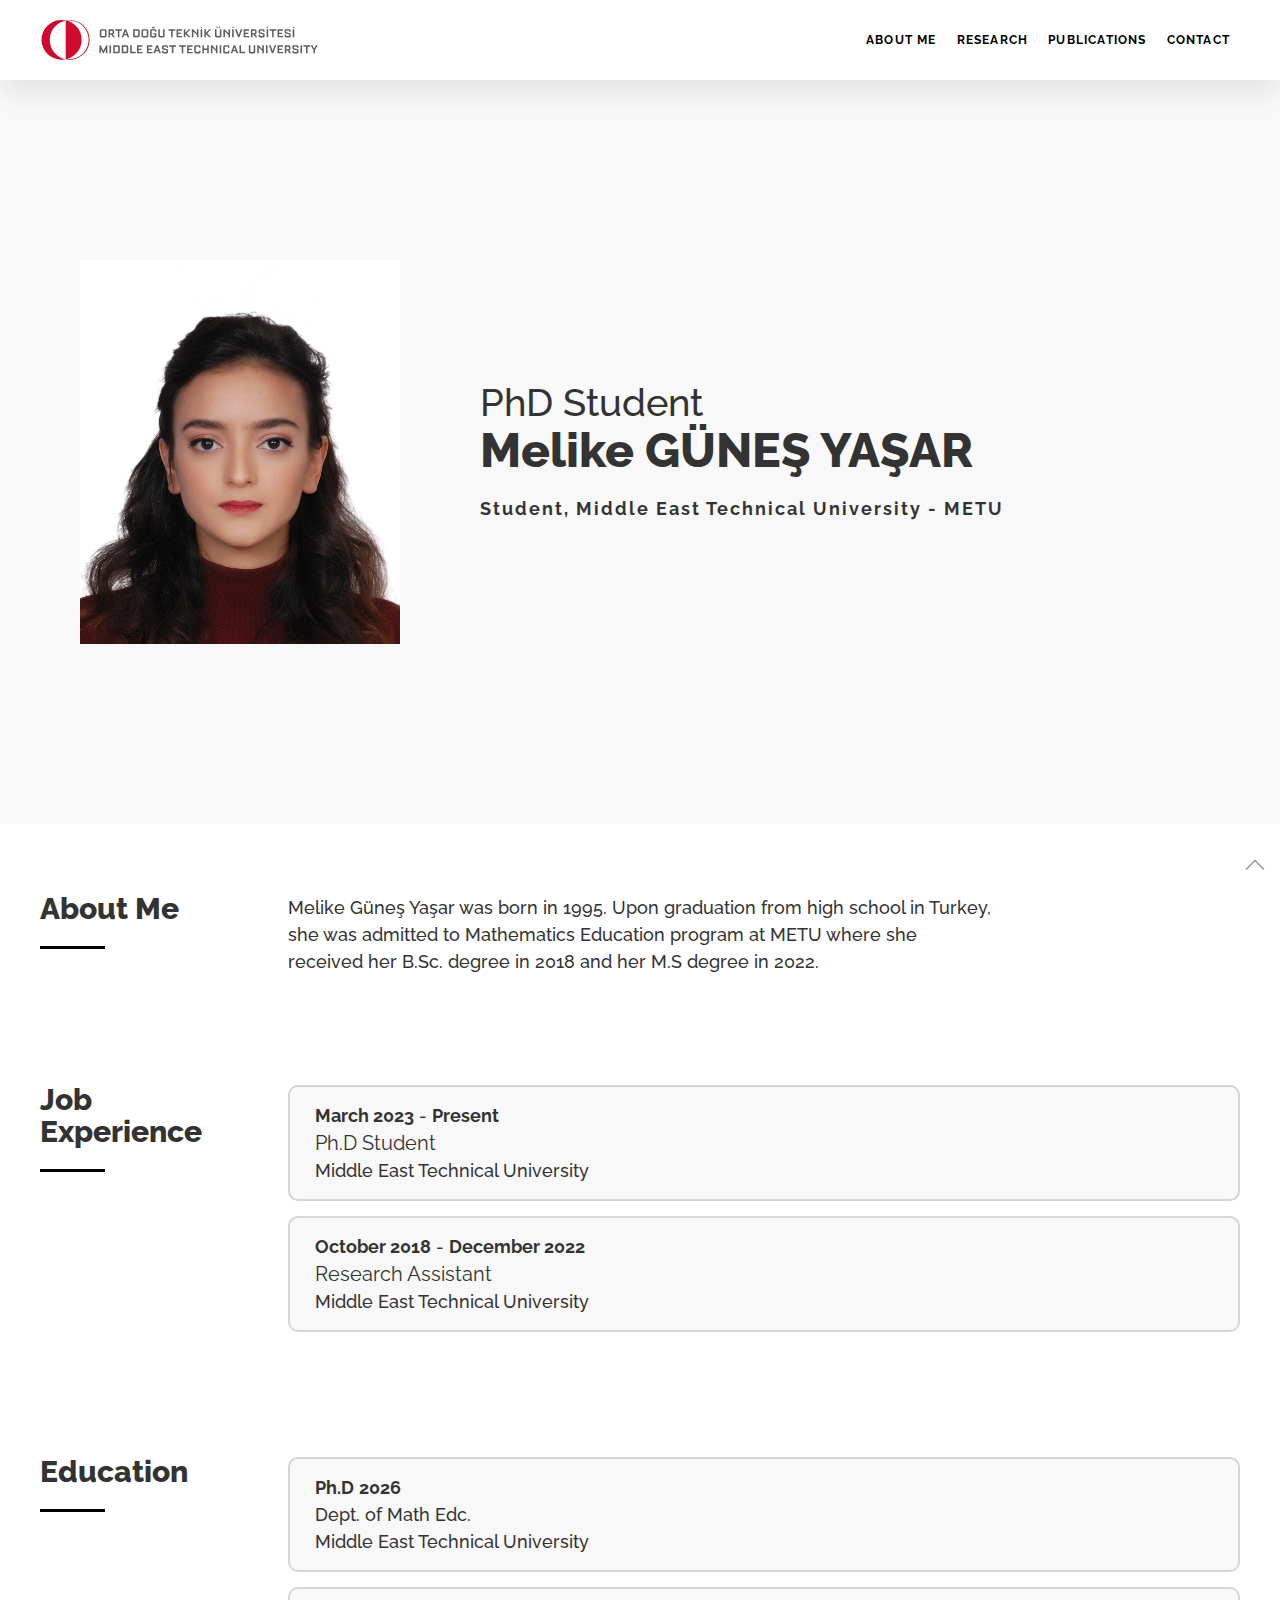
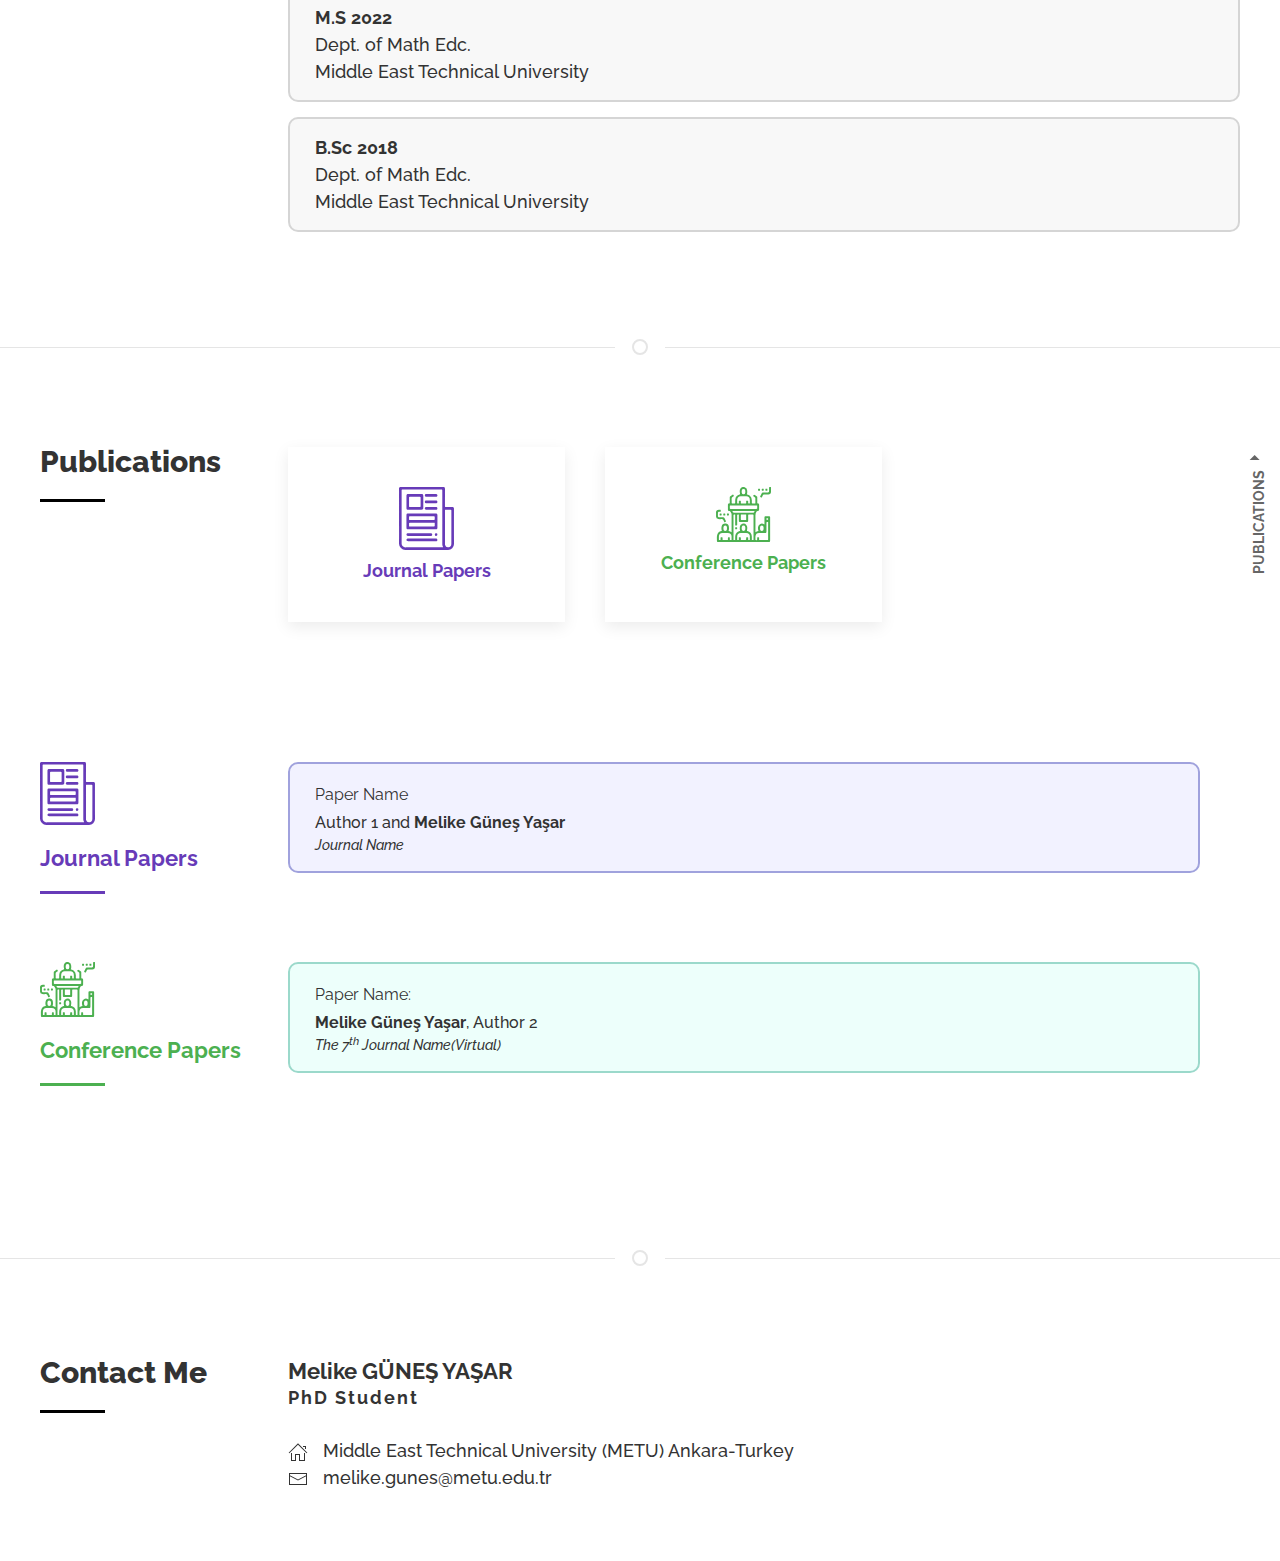
<file: indexx.html>
<!DOCTYPE html>
<html>

<head>
    <title>PhD Student, Middle East Technical University</title>
    <link rel="shortcut icon" href="images/favicon.ico" />
    <meta charset="utf-8">
    <meta name="viewport" content="width=device-width, initial-scale=1">
    <link rel="stylesheet" href="css/uikit.min.css" />
    <link rel="stylesheet" href="css/custom.css" />
    <script src="js/uikit.min.js"></script>
    <script src="js/uikit-icons.min.js"></script>
    <link
        href='https://fonts.googleapis.com/css?family=Open+Sans:400,300,600,300italic,400italic,600italic,700,700italic,800,800italic'
        rel='stylesheet' type="text/css" />
    <link
        href='https://fonts.googleapis.com/css?family=Raleway:400,100,100italic,200italic,200,300,300italic,400italic,500,500italic,600,600italic,700italic,900italic,900,800,700,800italic'
        rel='stylesheet' type="text/css" />
</head>

<body>

    <!-- ### MENU ###-->
    <div id="main-menu" class="uk-background-default" uk-sticky="show-on-up: true; animation: uk-animation-slide-top;">
        <div class="uk-container">
            <nav class="uk-navbar-container uk-navbar-transparent uk-background-default" uk-navbar="dropbar: true;">
                <div class="uk-navbar-left"><a uk-scroll href="#home"><img id="logo_img"
                            class="img-responsive center-block" src="images/odtu-logo.svg" alt="" width="280px"></a>
                </div>
                <div class="uk-navbar-right">
                    <ul class="uk-navbar-nav uk-visible@m">
                        <li><a href="#about" uk-scroll>About Me</a></li>
                        <li><a href="#research" uk-scroll>Research</a></li>
                        <li><a href="#publications" uk-scroll>Publications</a></li>
                        <li><a href="#contact-me" uk-scroll>Contact</a></li>
                    </ul>
                    <a href="#" class="uk-navbar-toggle uk-hidden@m" uk-navbar-toggle-icon
                        uk-toggle="target: #sidenav"></a>
                    <div id="sidenav" uk-offcanvas="mode: slide">
                        <div class="uk-offcanvas-bar">
                            <button class="uk-offcanvas-close" type="button" uk-close></button>
                            <ul class="uk-nav uk-nav-default">
                                <li><a href="#about" uk-scroll>About Me</a></li>
                                <li><a href="#research" uk-scroll>Research</a></li>
                                <li><a href="#publications" uk-scroll>Publications</a></li>
                                <li><a href="#contact-me" uk-scroll>Contact</a></li>
                            </ul>
                        </div>
                    </div>
                </div>
            </nav>
        </div>
        <!--end container-->
    </div>
    <!--end menu-->


    <!--#### HEADER ####-->
    <div class="uk-section uk-section-muted uk-section-large" id="home">
        <div class="uk-container">
            <div class="uk-flex uk-flex-center uk-flex-middle uk-grid-collapse" uk-grid>
                <div class="uk-card uk-card-body uk-text-center" style="width:400px;">
                    <img src="images/cv_m.jpg" uk-img />
                </div>
                <div class="uk-width-1-1@s uk-width-2-3@m uk-card uk-card-body uk-text-center uk-text-left@m">
                    <span class="text-size-1">PhD Student</span>
                    <span class="text-size-2">Melike GÜNEŞ YAŞAR</span>
                    <span class="text-size-3 uk-margin-top">Student, Middle East Technical
                        University - METU<br>

                    </span>
                </div>
            </div>
            <!--end flex-->
        </div>
        <!--end container-->
    </div><!-- end header-->

    <!--#### ABOUT ME ####-->
    <div class="uk-section" id="about">
        <div class="uk-container">
            <div uk-grid>
                <div class="uk-width-1-5@m uk-text-center uk-text-left@s">
                    <span class="text-heading">About Me</span>
                    <hr class="uk-divider-small">
                </div>
                <div class="uk-width-3-5@m uk-margin-large-bottom">
                    <p>
                        Melike Güneş Yaşar was born in 1995. Upon graduation from high school in Turkey, she was admitted to Mathematics Education program at METU where she received her B.Sc. degree in 2018 and her M.S degree in 2022. 
                    </p>

                </div>

                <div class="uk-clearfix"></div>

                <!--job experiance-->
                <div class="uk-width-1-5@m uk-text-center uk-text-left@s">
                    <span class="text-heading">Job Experience</span>
                    <hr class="uk-divider-small">
                </div>
                <div class="uk-width-4-5@m uk-margin-large-bottom">
                    <ul class="bullet-list">
                        <li>
                            <div class="dates">
                                <span>March 2023</span> -
                                <span>Present</span>
                            </div>
                            <div class="content">
                                <h4>Ph.D Student</h4><br>
                                <p>Middle East Technical University</p>
                            </div>
                        </li>

                        <li>
                            <div class="dates">
                                <span>October 2018</span> -
                                <span>December 2022</span>
                            </div>
                            <div class="content">
                                <h4>Research Assistant</h4><br>
                                <p>Middle East Technical University</p>
                            </div>
                        </li>
                    </ul>
                </div>


                <!--job experiance-->
                <div class="uk-width-1-5@m uk-text-center uk-text-left@s">
                    <span class="text-heading">Education</span>
                    <hr class="uk-divider-small">
                </div>
                <div class="uk-width-4-5@m">
                    <ul class="bullet-list">

                        <li>
                            <div class="dy">
                                <span class="degree">Ph.D</span>
                                <span class="year">2026</span>
                            </div>
                            <div class="description">
                                <p class="waht">Dept. of Math Edc.</p><br>
                                <p class="where">Middle East Technical University</p>
                            </div>
                        </li>
                        <li>
                            <div class="dy">
                                <span class="degree">M.S</span> <span class="year">2022</span>
                            </div>
                            <div class="description">
                                <p class="waht">Dept. of Math Edc.</p><br>
                                <p class="where">Middle East Technical University</p>
                            </div>
                        </li>
                        <li>
                            <div class="dy">
                                <span class="degree">B.Sc</span> <span class="year">2018</span>
                            </div>
                            <div class="description">
                                <p class="waht">Dept. of Math Edc.</p><br>
                                <p class="where">Middle East Technical University</p>
                            </div>
                        </li>
                    </ul>
                </div>


            </div>
        </div>
    </div>
    <!--end about me-->

    <hr class="uk-divider-icon">






    <!-- <div class=""><span class="uk-padding-small uk-padding-remove-vertical" uk-icon="icon: triangle-up"></span></div>
    <div><a href="#publications" class="uk-block" uk-scroll> <img src="images/journal.svg" width="45"/></a></div> -->

    <!--#### PUBLICATIONS  ####-->
    <div class="uk-section" id="publications">

        <div class="return-top uk-padding-large uk-padding-remove-vertical"
            uk-sticky="offset: 70vh;bottom: #book-chapters">
            <div> <a href="#publications" class="uk-link-reset uk-block text-rotate" uk-scroll>Publications
                    <span class="text-rotate" uk-icon="icon: triangle-up"></span></a>
            </div>
        </div>

        <div class="uk-container">
            <div class="uk-margin-xlarge" uk-grid>
                <div class="uk-width-1-5@m uk-text-center uk-text-left@s">
                    <span class="text-heading">Publications</span>
                    <hr class="uk-divider-small">
                </div>
                <div class="uk-width-4-5@m uk-grid-match uk-text-center" uk-grid>
                    <div class="uk-width-1-3@m uk-width-1-2">
                        <a href="#journal-papers"
                            class="uk-card-hover uk-card uk-card-default uk-card-body uk-link-reset" uk-scroll>
                            <div class="uk-card-media-top">
                                <img src="images/journal.svg" width="55" />
                            </div>
                            <div class="uk-margin-small-top color-2">Journal Papers</div>
                        </a>
                    </div>
                    <div class="uk-width-1-3@m uk-width-1-2">
                        <a href="#conferance-papers"
                            class="uk-card-hover uk-card uk-card-default uk-card-body uk-link-reset" uk-scroll>
                            <div class="uk-card-media-top">
                                <img src="images/conferance.svg" width="55" />
                            </div>
                            <div class="uk-margin-small-top color-5">Conference Papers</div>
                        </a>
                    </div>
                </div>
            </div>
            <!--end grid-->

            <!-- journal papers -->
            <div id="journal-papers" class="uk-margin-large-bottom" uk-grid>
                <div class="uk-width-1-5@m uk-text-center uk-text-left@s">
                    <div><img src="images/journal.svg" width="55" uk-img /></div>
                    <div class="text-heading-medium uk-margin-top color-2">Journal Papers</div>
                    <hr class="uk-divider-small">
                </div>
                <div class="uk-width-4-5@m" uk-grid>
                    <div class="uk-width-1-1">

                        <div class="filter clearfix">
                            <div class="row">
                                <div class="col-md-12">
                                    <div class="filter-content">

                                        <div class="item mix jpaper box-purple" data-year="2022">
                                            <div class="pubmain">
                                                <h4 class="pubtitle">Paper Name</h4>
                                                <div class="pubauthor">Author 1 and <strong>Melike Güneş Yaşar</strong></div>
                                                <div class="pubcite">Journal Name</div>
                                            </div>
                                        </div>




                                    </div>
                                </div>
                            </div>
                        </div>


                    </div>
                    <!--end uk-width-->
                </div>
            </div>
            <!--end grid-->

            <!-- conferance papers -->
            <div id="conferance-papers" class="uk-margin-large-bottom" uk-grid>
                <div class="uk-width-1-5@m uk-text-center uk-text-left@s">
                    <div><img src="images/conferance.svg" width="55" uk-img /></div>
                    <div class="text-heading-medium uk-margin-top color-5">Conference Papers</div>
                    <hr class="uk-divider-small">
                </div>
                <div class="uk-width-4-5@m" uk-grid>
                    <div class="uk-width-1-1">


                        <div class="item mix cpaper box-green" data-year="2021">
                            <div class="pubmain">
                                <h4 class="pubtitle">Paper Name:</h4>
                                <div class="pubauthor"><strong>Melike Güneş Yaşar</strong>, Author 2</div>
                                <div class="pubcite"><span class="label label-warning">The 7<sup>th</sup>
                                    Journal Name<i>(Virtual)</i>
                                </div>
                            </div>
                        </div>






                    </div>
                    <!--end uk-with-->
                </div>
            </div>
            <!--end grid-->



        </div>
        <!--end container-->
    </div>
    <!--end publications end-->




    <hr class="uk-divider-icon">
    <!--#### CONTACT ME ####-->
    <div class="uk-section" id="contact-me">
        <div class="uk-container">
            <div uk-grid>
                <div class="uk-width-1-5@m uk-text-center uk-text-left@s ">
                    <span class="text-heading">Contact Me</span>
                    <hr class="uk-divider-small">
                </div>
                <div class="uk-width-4-5@m">
                    <p>
                        <span class="text-heading-medium">Melike GÜNEŞ YAŞAR</span>
                        <span class="text-size-3">PhD Student</span><br>
                        <span class="uk-margin-small-right" uk-icon="icon: home"></span> Middle East Technical
                        University (METU) Ankara-Turkey<br>
                        <span class="uk-margin-small-right" uk-icon="icon: mail"></span>
                        <span>melike.gunes@metu.edu.tr</span><br>
                    </p>
                </div>
            </div>
        </div>
    </div>
    <!--end contact me-->

    <a href="#home" class="scroll-top" uk-scroll><span class="uk-margin-small-right"
            uk-icon="icon: chevron-up;ratio:1.5"></span></a>

</body>

</html>
</file>
<file: css/custom.css>
html{ -webkit-tap-highlight-color:rgba(0,0,0,0); }
body { font-family: 'Raleway', sans-serif; font-weight: normal; font-style: normal; font-size: 18px; margin: 0px; color: #333; font-weight: 500; }
h1,h2,h3,h4,h5,h6{
  font-family: 'Raleway', sans-serif;
}

#main-menu{
  box-shadow: rgba(0, 0, 0, 0.08) 0px 14px 25px 0px;
   position: relative;
 }

.uk-navbar-nav li a{
    font-family: 'Raleway', sans-serif;
    font-weight: bold;
    font-size: 12px;
    color:#000;
    letter-spacing: 1.2px;
  }

  .uk-navbar-nav > li > a{
    padding: 0px 10px;
  }

  .text-size-1{
    font-size: 38px;
    line-height: 40px;
    display: block;
  }
  
  .text-size-2{
    font-size: 48px;
    line-height: 54px;
    display: block;
    font-weight: 800;
  }

  .text-size-3{
    font-size: 18px;
    line-height: 24px;
    letter-spacing: 2px;
    font-weight: 700;
    display: block;
  }

  .text-heading-medium{
    font-size:22px;
    line-height: 26px;
    font-weight: 700;
  }

  .text-heading{
    font-size:30px;
    line-height: 30px;
    font-weight: 800;
  }

  .uk-card-media-top ~ .uk-margin-small-top{
    line-height: 22px;
  } 

.uk-divider-small {
    height: 1px;
    width: 65px;
}
  .uk-divider-small::after {
      border-top: 3px solid #000;
  }

  ul.bullet-list{
    list-style: none;
    margin: 0px;
    padding: 0px;
  }
  
  ul.bullet-list li{
    background: #F8F8F8;
   border: 2px solid #D5D5D5;
   border-radius: 10px;
    padding:15px 25px;
    margin-bottom:15px;
  }

  ol.bullet-list{
    margin: 0px;
    padding: 0px;
    list-style-position:inside;
  }
  
  ol.bullet-list li{
    background: #F8F8F8;
   border: 2px solid #D5D5D5;
   border-radius: 10px;
    padding:15px 25px;
    margin-bottom:15px;
  }

  .bullet-list .dates,
.bullet-list .dy{
  vertical-align: top;
  display: inline-block;
}

.bullet-list .dates span,
.bullet-list .dy span{
  display: inline-block;
  font-weight: bold;
}

.bullet-list .content,
.bullet-list .description{
 display: block;
}

.bullet-list .content h4,
.bullet-list .content p,
.bullet-list .description p{
 display: inline-block;
  padding: 0px;
  margin: 0px;
}

.bullet-list em{
  color:#333;
  font-weight: 600;
}

  .item.mix{
    border-radius: 10px;
    padding:15px 25px;
   margin-bottom:15px;
   font-size:16px;
   
  }

  .item.box-blue{
    background: #EFF3F7 0% 0% no-repeat padding-box;
   border: 2px solid #c4d3ee;
   }

   .item.box-red{
    background: #FAF5F6 0% 0% no-repeat padding-box;
 border: 2px solid #E8B1C0;
   }

   .item.box-green{
    background: #EDFFFB 0% 0% no-repeat padding-box;
    border: 2px solid #9BD9CB;
   }

   .item.box-purple{
    background: #F2F2FF 0% 0% no-repeat padding-box;
border: 2px solid #A0A2DD; 
   }

   .item.box-grey{
    background: #e9f1f4 0% 0% no-repeat padding-box;
    border: 2px solid #92a6b0; 
    
   }
   
   .item .pubtitle{
     margin: 0px;
     padding: 5px 0px;
     font-size:16px;

   }
   
   .item .pubcite{
     font-style: italic;
     font-size: 14px;
   }

  .pubauthor strong:after{
    content: ' â€¢';
}

#research .item .pubtitle{
  padding: 0px;
}

#publications .pubauthor strong:after{
content: inherit;
}

.jpaper .pubcite span:after{
  content: ' â€¢';
}

.text-heading span{
  font-size: 20px;
  line-height: 28px;
  display: block;
  font-weight: 500;
}

.scroll-top{
  position: fixed;
  right: 10px;
  bottom: 20px;
  color:#999;
}


.return-top{
position: relative;
height: 0px;
right:0px;
text-align: right;
color:#666;
}

.color-1{
  color:#e21444;
  font-weight: 700;
}

.color-1 ~ hr.uk-divider-small::after{
  border-color: #e21444;
}

.color-2{
  color:#673BB8;
  font-weight: 700;
}

.color-2 ~ hr.uk-divider-small::after{
  border-color: #673BB8;
}

.color-3{
  color:#3F51B5;
  font-weight: 700;
}

.color-3 ~ hr.uk-divider-small::after{
  border-color: #3F51B5;
}

.color-4{
  color:#795547;
  font-weight: 700;
}

.color-4 ~ hr.uk-divider-small::after{
  border-color: #795547;
}

.color-5{
  color:#4cb050;
  font-weight: 700;
}

.color-5 ~ hr.uk-divider-small::after{
  border-color: #4cb050;
}

.color-6{
  color:#019688;
  font-weight: 700;
}

.color-6 ~ hr.uk-divider-small::after{
  border-color: #019688;
}

.color-7{
  color:#ff9700;
  font-weight: 700;
}

.color-7 ~ hr.uk-divider-small::after{
  border-color: #ff9700;
}

.color-8{
  color:#fdec3a;
  font-weight: 700;
}

.color-8 ~ hr.uk-divider-small::after{
  border-color: #fdec3a;
}

.color-9{
 color:#8bc24a; 
 font-weight: 700;
}

.color-9 ~ hr.uk-divider-small::after{
  border-color: #8bc24a;
}

.color-10{
  color:#04a9f5;
  font-weight: 700;
}

.color-10 ~ hr.uk-divider-small::after{
  border-color: #04a9f5;
}

.color-11{
  color:#607d8b;
  font-weight: 700;
}

.color-11 ~ hr.uk-divider-small::after{
  border-color: #607d8b;
}

.color-12{
  color:#2296F3;
  font-weight: 700;
}

.color-12 ~ hr.uk-divider-small::after{
  border-color: #2296F3;
}

.color-13{
  color:#FE5721;
  font-weight: 700;
}

.color-13 ~ hr.uk-divider-small::after{
  border-color: #FE5721;
}


.text-rotate{
  transform: rotate(180deg);
  writing-mode: tb-rl;
  text-transform:uppercase;
  font-size:14px;
  font-weight: 700;
}

@media screen and (max-width: 1280px) {
  div.return-top {
    padding-right: 10px;
  }
 .scroll-top{
  right:0px;
  }
}

@media screen and (max-width: 959px) {

  body { font-size: 16px;  }

  div.return-top img {
   width: 20px;
  }
   div.return-top span{
    padding:0px;
  }
  .scroll-top svg{
    width: 20px;
  }
  .text-size-1{
    font-size: 26px;
    line-height: 32px;
  }
  
  .text-size-2{
    font-size: 32px;
    line-height: 44px;
  }

  .text-size-3{
    font-size: 12px;
    letter-spacing: 1px;
  }

  .text-heading-medium{
    font-size:22px;
  }

  .text-heading{
    font-size:24px;
  }

  .text-heading span{
    font-size: 22px;
  }

  .item.mix{
   font-size:14px;
  }

  .item .pubtitle{
    font-size:14px;
}
  
  .item .pubcite{
    font-size: 12px;
  }

  .bullet-list .content h4,
.bullet-list .content p,
.bullet-list .description p{
font-size: 14px;
}

ul.bullet-list,
ol.bullet-list{
  font-size: 14px;
}

.uk-section-large{
  padding:0px;
}
}

@media screen and (max-width: 640px) {
  .uk-divider-small{
    margin: 20px auto;
  }
}
</file>
